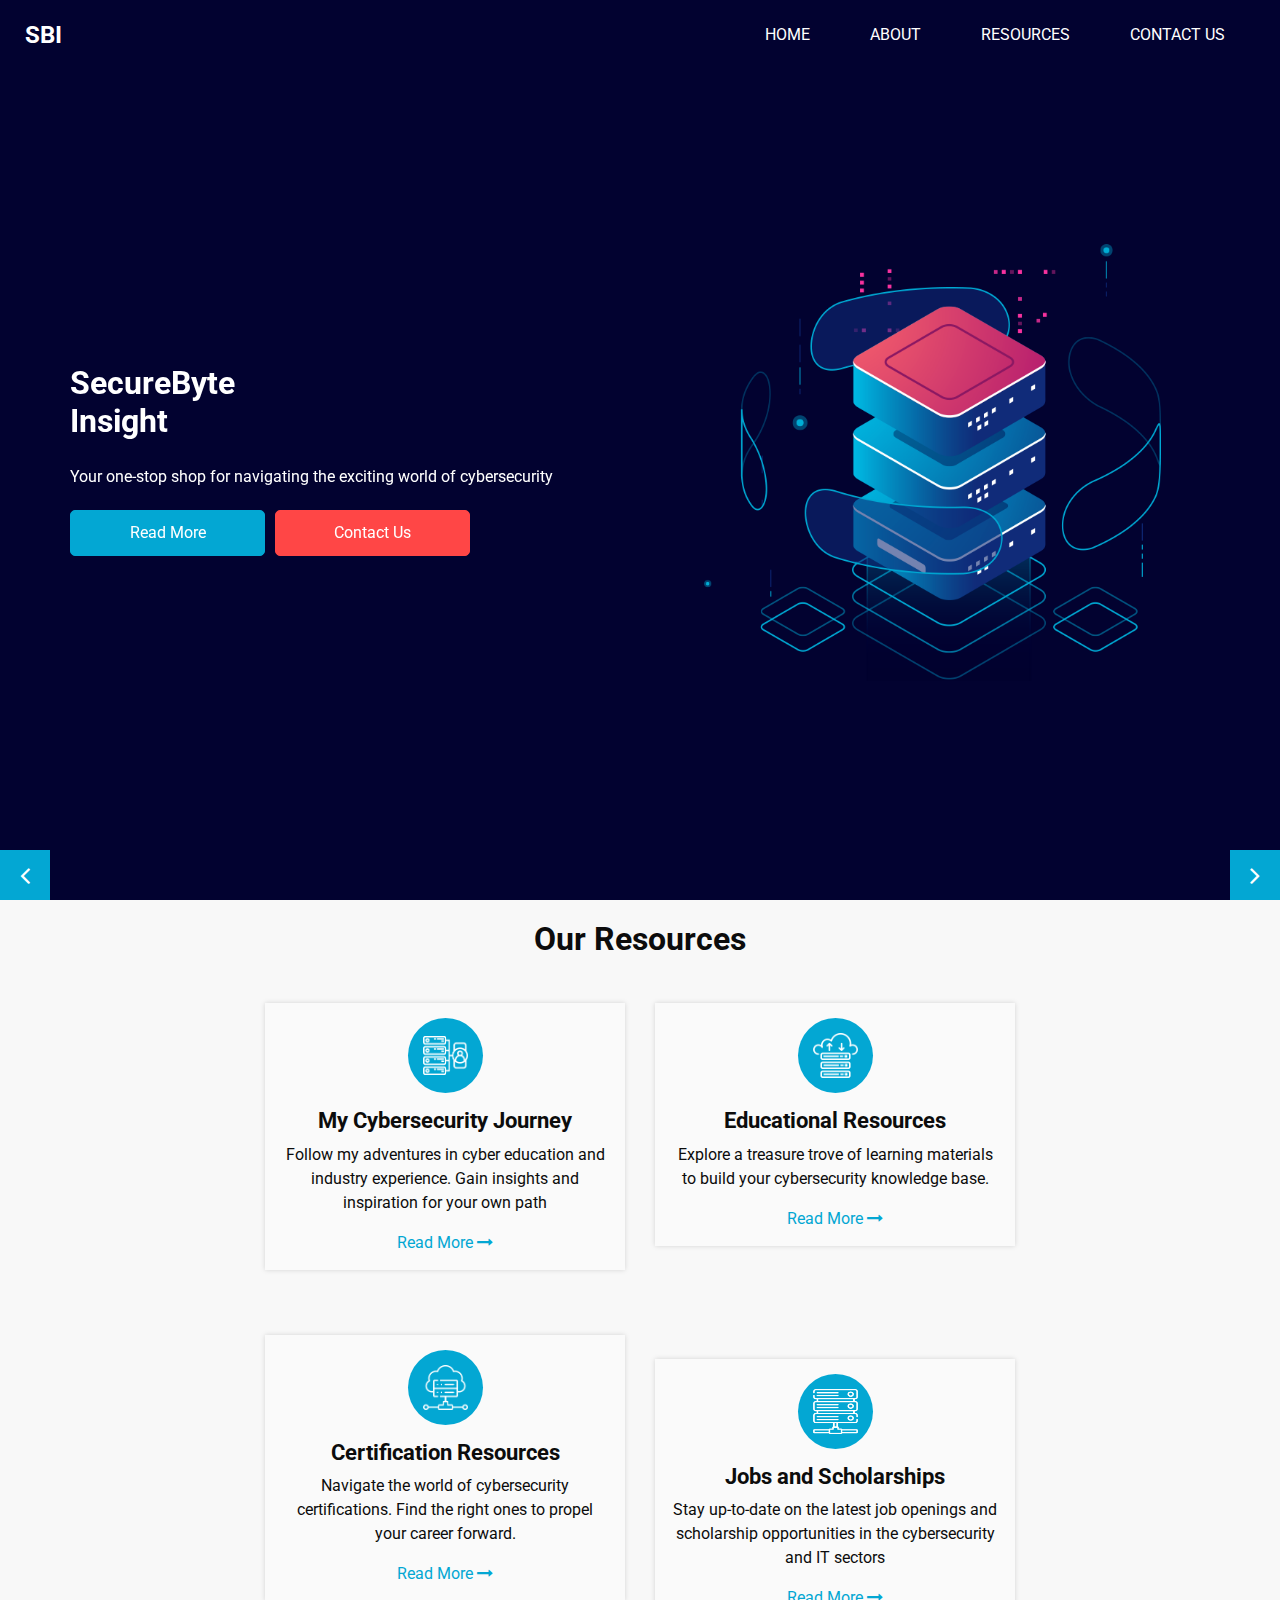
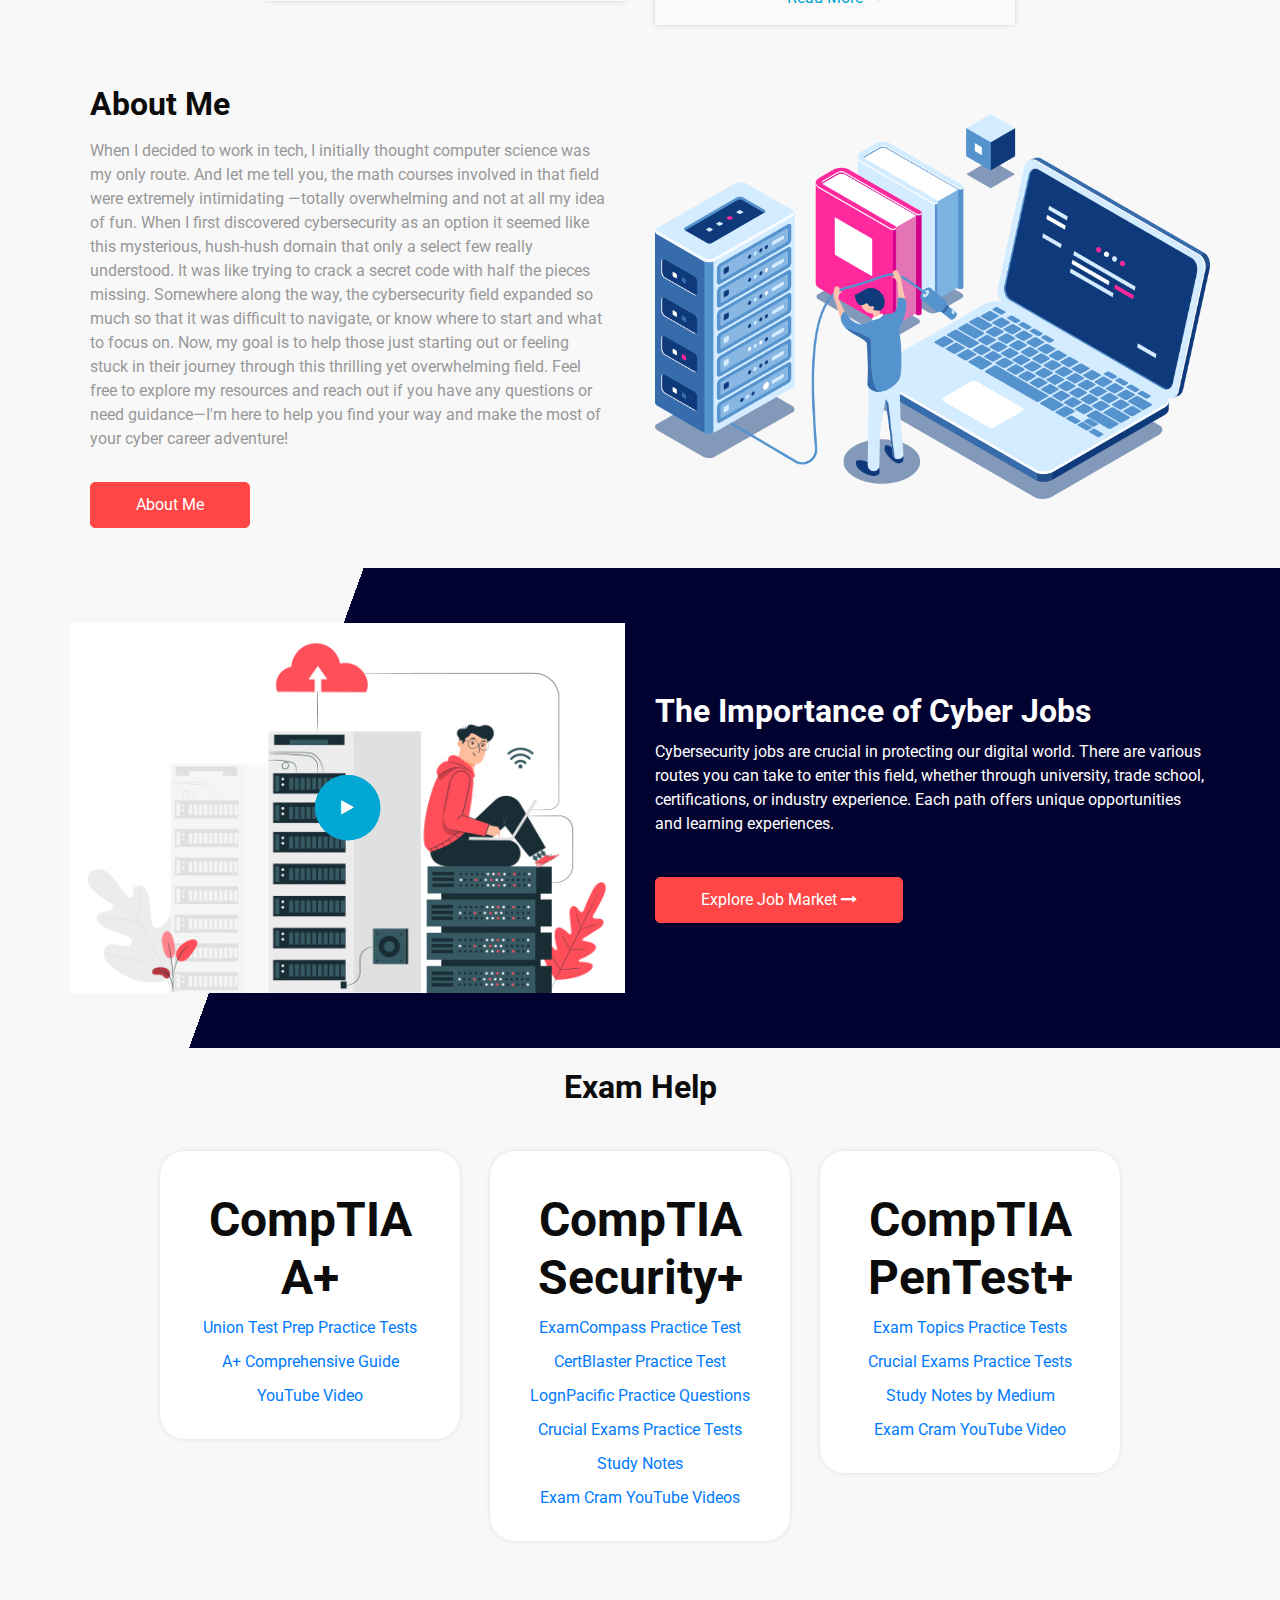
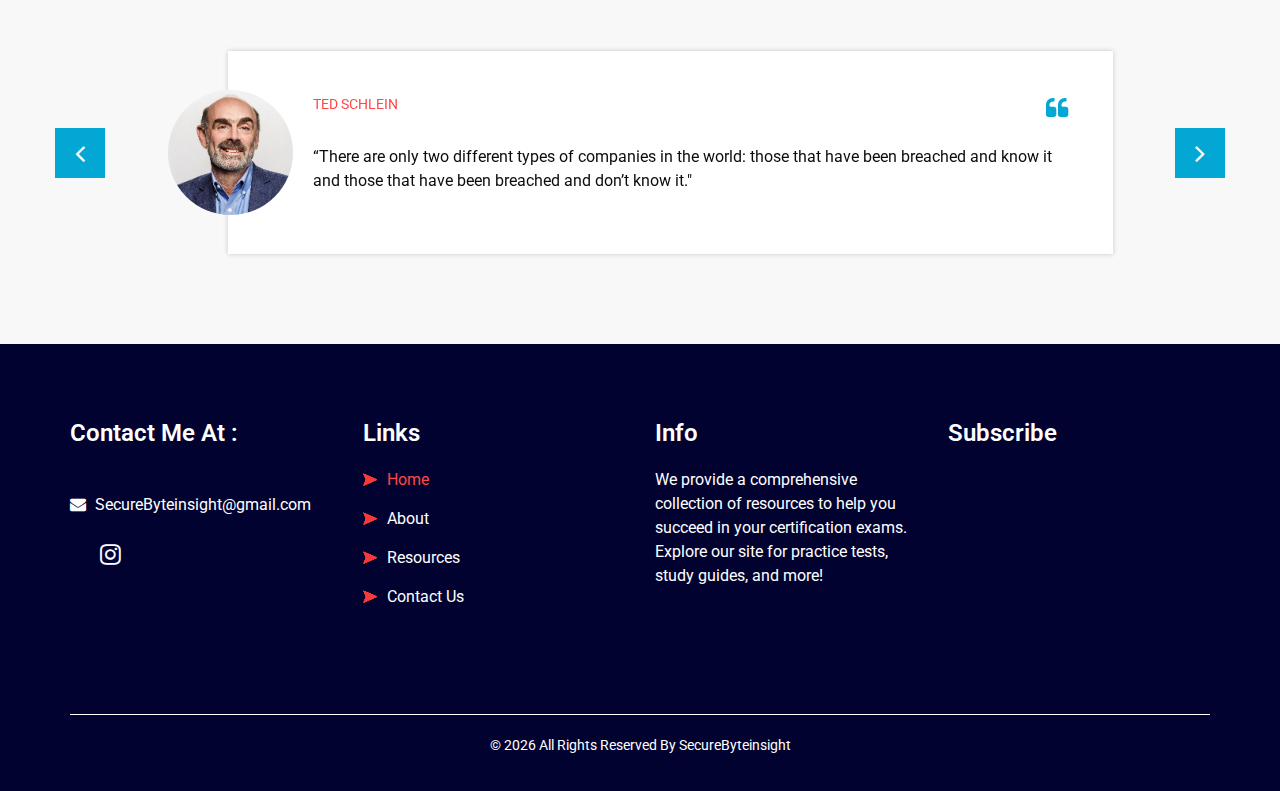
<file: index.html>
<!DOCTYPE html>
<html>

<head>
  <!-- Basic -->
  <meta charset="utf-8" />
  <meta http-equiv="X-UA-Compatible" content="IE=edge" />
  <!-- Mobile Metas -->
  <meta name="viewport" content="width=device-width, initial-scale=1, shrink-to-fit=no" />
  <!-- Site Metas -->
  <link rel="icon" href="images/fevicon.png" type="image/gif" />
  <meta name="keywords" content="" />
  <meta name="description" content="" />
  <meta name="author" content="" />

  <title>SecureByteinsight</title>


  <!-- bootstrap core css -->
  <link rel="stylesheet" type="text/css" href="css/bootstrap.css" />

  <!-- fonts style -->
  <link href="https://fonts.googleapis.com/css2?family=Roboto:wght@400;500;700;900&display=swap" rel="stylesheet">

  <!-- font awesome style -->
  <link href="css/font-awesome.min.css" rel="stylesheet" />

  <!-- Custom styles for this template -->
  <link href="css/style.css" rel="stylesheet" />
  <!-- responsive style -->
  <link href="css/responsive.css" rel="stylesheet" />

</head>

<body>

  <div class="hero_area">
    <!-- header section strats -->
    <header class="header_section">
      <div class="container-fluid">
        <nav class="navbar navbar-expand-lg custom_nav-container ">
          <a class="navbar-brand" href="index.html">
            <span>SBI</span>
          </a>

          <button class="navbar-toggler" type="button" data-toggle="collapse" data-target="#navbarSupportedContent" aria-controls="navbarSupportedContent" aria-expanded="false" aria-label="Toggle navigation">
            <span class=""> </span>
          </button>

          <div class="collapse navbar-collapse" id="navbarSupportedContent">
            <ul class="navbar-nav  ml-auto">
              <li class="nav-item active">
                <a class="nav-link" href="index.html">Home <span class="sr-only">(current)</span></a>
              </li>
              <li class="nav-item">
                <a class="nav-link" href="about.html"> About</a>
              </li>
              <li class="nav-item">
                <a class="nav-link" href="service.html">Resources</a>
              </li>
              <li class="nav-item">
                <a class="nav-link" href="contact.html">Contact Us</a>
              </li>
            </ul>
          </div>
        </nav>
      </div>
    </header>
    <!-- end header section -->
    <!-- slider section -->
    <section class="slider_section ">
      <div id="customCarousel1" class="carousel slide" data-ride="carousel">
        <div class="carousel-inner">
          <div class="carousel-item active">
            <div class="container ">
              <div class="row">
                <div class="col-md-6">
                  <div class="detail-box">
                    <h1>
                      SecureByte <br>
                      Insight
                    </h1>
                    <p>
                      Your one-stop shop for navigating the exciting world of cybersecurity </p>
                    <div class="btn-box">
                      <a href="#purpose-statement" class="btn-1">
                        Read More
                      </a>
                      <a href="contact.html" class="btn-2">
                        Contact Us
                      </a>
                    </div>
                  </div>
                </div>
                <div class="col-md-6">
                  <div class="row">
                    <div class=" col-lg-10 mx-auto">
                      <div class="img-box">
                        <img src="images/slider-img.png" alt="">
                      </div>
                    </div>
                  </div>
                </div>
              </div>
            </div>
          </div>
          <div class="carousel-item">
            <div class="container ">
              <div class="row">
                <div class="col-md-6">
                  <div class="detail-box">
                    <h1>
                      Welcome <br>
                      
                    </h1>
                    <p>
                      We are passionate about cyber education and helping others like you get started in this dynamic field</p>
                    <div class="btn-box">
                      <a href="#purpose-statement" class="btn-1">
                        Read More
                      </a>
                      <a href="contact.html" class="btn-2">
                        Contact Us
                      </a>
                    </div>
                  </div>
                </div>
                <div class="col-md-6">
                  <div class="row">
                    <div class=" col-lg-10 mx-auto">
                      <div class="img-box">
                        <img src="images/slider-img.png" alt="">
                      </div>
                    </div>
                  </div>
                </div>
              </div>
            </div>
          </div>
          <div class="carousel-item">
            <div class="container ">
              <div class="row">
                <div class="col-md-6">
                  <div class="detail-box">
                    <h1>
                      The way of <br>
                      Success
                    </h1>
                    <p>
                      Whether you're new to IT or aiming to specialize in cyber this website is your launchpad to success</p>
                    <div class="btn-box">
                      <a href="#resource-section" class="btn-1">
                        Read More
                      </a>
                      <a href="contact.html" class="btn-2">
                        Contact Us
                      </a>
                    </div>
                  </div>
                </div>
                <div class="col-md-6">
                  <div class="row">
                    <div class=" col-lg-10 mx-auto">
                      <div class="img-box">
                        <img src="images/slider-img.png" alt="">
                      </div>
                    </div>
                  </div>
                </div>
              </div>
            </div>
          </div>
        </div>
        <div class="carousel_btn-box">
          <a class="carousel-control-prev" href="#customCarousel1" role="button" data-slide="prev">
            <i class="fa fa-angle-left" aria-hidden="true"></i>
            <span class="sr-only">Previous</span>
          </a>
          <a class="carousel-control-next" href="#customCarousel1" role="button" data-slide="next">
            <i class="fa fa-angle-right" aria-hidden="true"></i>
            <span class="sr-only">Next</span>
          </a>
        </div>
      </div>
    </section>
    <!-- end slider section -->
  </div>

<!-- service section -->
<section class="service_section layout_padding">
  <div class="container">
    <div class="heading_container heading_center">
      <h2>
        Our Resources
      </h2>
    </div>
  </div>
  <div class="container">
    <div class="row justify-content-center">
      <div class="col-md-6 col-lg-4">
        <div class="box">
          <div class="img-box">
            <img src="images/s1.png" alt="">
          </div>
          <div class="detail-box">
            <h4>
              My Cybersecurity Journey
            </h4>
            <p>
              Follow my adventures in cyber education and industry experience. Gain insights and inspiration for your own path
            </p>
            <a href="about.html">
              Read More
              <i class="fa fa-long-arrow-right" aria-hidden="true"></i>
            </a>
          </div>
        </div>
      </div>
      <div class="col-md-6 col-lg-4">
        <div class="box">
          <div class="img-box">
            <img src="images/s2.png" alt="">
          </div>
          <div class="detail-box">
            <h4>
              Educational Resources
            </h4>
            <p>
              Explore a treasure trove of learning materials to build your cybersecurity knowledge base.
            </p>
            <a href="service.html">
              Read More
              <i class="fa fa-long-arrow-right" aria-hidden="true"></i>
            </a>
          </div>
        </div>
      </div>
      <div class="w-100 d-none d-md-block"></div>
      <div class="col-md-6 col-lg-4">
        <div class="box">
          <div class="img-box">
            <img src="images/s3.png" alt="">
          </div>
          <div class="detail-box">
            <h4>
              Certification Resources
            </h4>
            <p>
              Navigate the world of cybersecurity certifications. Find the right ones to propel your career forward.
            </p>
            <a href="service.html">
              Read More
              <i class="fa fa-long-arrow-right" aria-hidden="true"></i>
            </a>
          </div>
        </div>
      </div>
      <div class="col-md-6 col-lg-4 mt-4">
        <div class="box">
          <div class="img-box">
            <img src="images/s4.png" alt="">
          </div>
          <div class="detail-box">
            <h4>
              Jobs and Scholarships
            </h4>
            <p>
              Stay up-to-date on the latest job openings and scholarship opportunities in the cybersecurity and IT sectors
            </p>
            <a href="#cyber-jobs">
              Read More
              <i class="fa fa-long-arrow-right" aria-hidden="true"></i>
            </a>
          </div>
        </div>
      </div>
    </div>
  </div>
</section>

       

  <!-- end service section -->

  <!-- about section -->

  <section id="purpose-statement" class="about_section layout_padding-bottom">
    <div class="container  ">
      <div class="row">
        <div class="col-md-6">
          <div class="detail-box">
            <div class="heading_container">
              <h2>
                About Me
              </h2>
            </div>
            <p>
              When I decided to work in tech, I initially thought computer science was my only route. And let me tell you, the math courses involved in that field were extremely intimidating —totally overwhelming and not at all my idea of fun. When I first discovered cybersecurity as an option it seemed like this mysterious, hush-hush domain that only a select few really understood. It was like trying to crack a secret code with half the pieces missing.  Somewhere along the way, the cybersecurity field expanded so much so that it was difficult to navigate, or know where to start and what to focus on. Now, my goal is to help those just starting out or feeling stuck in their journey through this thrilling yet overwhelming field. Feel free to explore my resources and reach out if you have any questions or need guidance—I'm here to help you find your way and make the most of your cyber career adventure! </p>

              <a href="about.html" class="btn-1">
                About Me 
              </a>
            
          </div>
        </div>
        <div class="col-md-6 ">
          <div class="img-box">
            <img src="images/about-img.png" alt="">
          </div>
        </div>

      </div>
    </div>
  </section>

  <!-- end about section -->


<!-- server section -->

<section id="cyber-jobs" class="server_section">
  <div class="container ">
    <div class="row">
      <div class="col-md-6">
        <div class="img-box">
          <img src="images/server-img.jpg" alt="">
          <div class="play_btn">
            <button>
              <i class="fa fa-play" aria-hidden="true"></i>
            </button>
          </div>
        </div>
      </div>
      <div class="col-md-6">
        <div class="detail-box">
          <div class="heading_container">
            <h2>
              The Importance of Cyber Jobs
            </h2>
            <p>
              Cybersecurity jobs are crucial in protecting our digital world. There are various routes you can take to enter this field, whether through university, trade school, certifications, or industry experience. Each path offers unique opportunities and learning experiences.
            </p>
          </div>
          <a href="https://www.cyberseek.org/">
            Explore Job Market
            <i class="fa fa-long-arrow-right" aria-hidden="true"></i>
          </a>
        </div>
      </div>
    </div>
  </div>
</section>

<!-- end server section -->


  <!-- price section -->

  <section id="resource-section" class="price_section layout_padding">
    <div class="container">
      <div class="heading_container heading_center">
        <h2>
          Exam Help
        </h2>
      </div>
      <div class="price_container ">
        <div class="box">
          <div class="detail-box">
            <h2><span>CompTIA A+</span></h2>
            <h6>
            </h6>
            <ul class="price_features">
              <li>
                <li><a href="https://uniontestprep.com/comptia-a-core-series-exam/practice-test">Union Test Prep Practice Tests</a></li>
              </li>
              <li>
                <li><a href="https://medium.com/@amari.williams/comptia-a-certification-comprehensive-guide-2024-8d96bae0c6e0">A+ Comprehensive Guide</a></li>
              </li>
              <li>
                <li><a href="https://www.youtube.com/watch?v=6m_DZSzRajs">YouTube Video</a></li>
              </li>
              <li>
          
              </li>
              <li>
    
              </li>
              <li>
                
              </li>
            </ul>
          </div>
        </div>
        <div class="box">
          <div class="detail-box">
            <h2><span>CompTIA Security+</span></h2>
            <h6>
            </h6>
            <ul class="price_features">
              <li>
                  <a href="https://www.examcompass.com/comptia-security-plus-practice-test-1-exam-sy0-701" target="_blank">ExamCompass Practice Test</a>
              </li>
              <li>
                <li><a href="https://certblaster.com/free-security-sy0-701-practice-test/" target="_blank">CertBlaster Practice Test</a></li>
              </li>
              <li>
                <li><a href="https://lognpacific.com/free-certification-practice-tests/free-security-sy0-701-practice-questions/" target="_blank">LognPacific Practice Questions</a></li>
              <li>
                <li><a href="https://crucialexams.com/exams/comptia/security/sy0-701/practice-tests-practice-questions" target="_blank">Crucial Exams Practice Tests</a></li>
              </li>
              </li>
              <li>
                <li><a href="https://examsdigest.com/7-days-before-your-comptia-security-certification-exam/" target="_blank">Study Notes</a></li>
              </li>
              <li>
                <li><a href="https://www.youtube.com/playlist?list=PL7XJSuT7Dq_UDJgYoQGIW9viwM5hc4C7n" target="_blank">Exam Cram YouTube Videos</a></li>
              </li>
            </ul>
          </div>
        </div>
        <div class="box">
          <div class="detail-box">
            <h2><span>CompTIA PenTest+</span></h2>
            <h6>
            </h6>
            <ul class="price_features">
              <li>
                <li><a href="https://www.examtopics.com/exams/comptia/pt0-002/view/">Exam Topics Practice Tests</a></li>
              </li>
              <li>
                <li><a href="https://crucialexams.com/exams/comptia/pentest/pt0-002/practice-tests-practice-questions">Crucial Exams Practice Tests</a></li>
              </li>
              <li>
                <li><a href="https://codebendercate.medium.com/my-notes-for-pentest-2024-61a94aecab69">Study Notes by Medium </a></li>
              </li>
              <li>
                <li><a href="https://www.youtube.com/watch?v=WczBlBjoQeI">Exam Cram YouTube Video</a></li>
              </li>
              <li>
                
              </li>
              <li>
              
              </li>
            </ul>
          </div>
          </div>
        </div>
      </div>
    </div>
  </section>

  <!-- price section -->

  <!-- client section -->
  <section class="client_section ">
    <div class="container">
      <div class="heading_container heading_center">
        <h2>

        </h2>
        <p>
          
        </p>
      </div>
    </div>
    <div class="container px-0">
      <div id="customCarousel2" class="carousel  slide" data-ride="carousel">
        <div class="carousel-inner">
          <div class="carousel-item active">
            <div class="container">
              <div class="row">
                <div class="col-md-10 mx-auto">
                  <div class="box">
                    <div class="img-box">
                      <img src="images/ted2.jpg" alt="">
                    </div>
                    <div class="detail-box">
                      <div class="client_info">
                        <div class="client_name">
                          <h5>
                          </h5>
                          <h6>
                            Ted Schlein
                          </h6>
                        </div>
                        <i class="fa fa-quote-left" aria-hidden="true"></i>
                      </div>
                      <p>
                        “There are only two different types of companies in the world: those that have been breached and know it and those that have been breached and don’t know it." 
                      </p>
                    </div>
                  </div>
                </div>
              </div>
            </div>
          </div>
          <div class="carousel-item">
            <div class="container">
              <div class="row">
                <div class="col-md-10 mx-auto">
                  <div class="box">
                    <div class="img-box">
                      <img src="images/britney.jpg" alt="">
                    </div>
                    <div class="detail-box">
                      <div class="client_info">
                        <div class="client_name">
                          <h5>
                          </h5>
                          <h6>
                            Britney Hommertzheim
                          </h6>
                        </div>
                        <i class="fa fa-quote-left" aria-hidden="true"></i>
                      </div>
                      <p>
                        “As cybersecurity leaders, we have to create our message of influence because security is a culture, and you need the business to take place and be part of that security culture.”
                      </p>
                    </div>
                  </div>
                </div>
              </div>
            </div>
          </div>
          <div class="carousel-item">
            <div class="container">
              <div class="row">
                <div class="col-md-10 mx-auto">
                  <div class="box">
                    <div class="img-box">
                      <img src="images/frank.jpg" alt="">
                    </div>
                    <div class="detail-box">
                      <div class="client_info">
                        <div class="client_name">
                          <h5>
                            
                          </h5>
                          <h6>
                            Frank Abagnale
                          </h6>
                        </div>
                        <i class="fa fa-quote-left" aria-hidden="true"></i>
                      </div>
                      <p>
                        “The only secure computer is one that’s unplugged, locked in a safe, and buried 20 feet under the ground.” 
                      </p>
                    </div>
                  </div>
                </div>
              </div>
            </div>
          </div>
        </div>
        <div class="carousel_btn-box">
          <a class="carousel-control-prev" href="#customCarousel2" role="button" data-slide="prev">
            <i class="fa fa-angle-left" aria-hidden="true"></i>
            <span class="sr-only">Previous</span>
          </a>
          <a class="carousel-control-next" href="#customCarousel2" role="button" data-slide="next">
            <i class="fa fa-angle-right" aria-hidden="true"></i>
            <span class="sr-only">Next</span>
          </a>
        </div>
      </div>
    </div>
  </section>
  <!-- end client section -->


  <!-- info section -->

  <section class="info_section layout_padding2">
    <div class="container">
      <div class="row">
        <div class="col-md-3">
          <div class="info_contact">
            <h4>
              Contact Me At : 
            </h4>
            <div class="contact_link_box">
              <a href="">
                
                <span>
                  
                </span>
              </a>
              <a href="">
                
                <span>
              
                </span>
              </a>
              <a href="">
                <i class="fa fa-envelope" aria-hidden="true"></i>
                <span>
                  SecureByteinsight@gmail.com
                </span>
              </a>
            </div>
          </div>
          <div class="info_social">
            <a href="">
              <i ></i>
            </a>
            <a href="">
              <i ></i>
            </a>
            <a href="">
              <i ></i>
            </a>
            <a href="https://www.instagram.com/securebyte_insight">
              <i class="fa fa-instagram" aria-hidden="true"></i>
            </a>
          </div>
        </div>
        <div class="col-md-3">
          <div class="info_link_box">
            <h4>
              Links
            </h4>
            <div class="info_links">
              <a class="active" href="index.html">
                <img src="images/nav-bullet.png" alt="">
                Home
              </a>
              <a class="" href="about.html">
                <img src="images/nav-bullet.png" alt="">
                About
              </a>

              <a class="" href="services.html">
                <img src="images/nav-bullet.png" alt="">
                Resources
              </a>
              <a class="" href="contact.html">
                <img src="images/nav-bullet.png" alt="">
                Contact Us
              </a>
            </div>
          </div>
        </div>
        <div class="col-md-3">
          <div class="info_detail">
            <h4>
              Info
            </h4>
            <p>
              We provide a comprehensive collection of resources to help you succeed in your certification exams. Explore our site for practice tests, study guides, and more!
            </p>
          </div>
        </div>
        <div class="col-md-3 mb-0">
          <h4>
            Subscribe
          </h4>
          <form action="#">
            <iframe src="https://embeds.beehiiv.com/1d4a4119-55fa-485c-8c44-b07e66e13a84?slim=true" data-test-id="beehiiv-embed" height="52" frameborder="0" scrolling="no" style="margin: 0; border-radius: 0px !important; background-color: transparent;"></iframe>
          </form>
          <script type="text/javascript" async src="https://embeds.beehiiv.com/attribution.js"></script>
        </div>
      </div>
    </div>
  </section>

  <!-- end info section -->


  <!-- footer section -->
  <footer class="footer_section">
    <div class="container">
      <p>
        &copy; <span id="displayYear"></span> All Rights Reserved By
        <a href="https://html.design/">SecureByteinsight</a>
      </p>
    </div>
  </footer>
  <!-- footer section -->

  <!-- jQery -->
  <script src="js/jquery-3.4.1.min.js"></script>
  <!-- bootstrap js -->
  <script src="js/bootstrap.js"></script>
  <!-- custom js -->
  <script src="js/custom.js"></script>


</body>

</html>
</file>
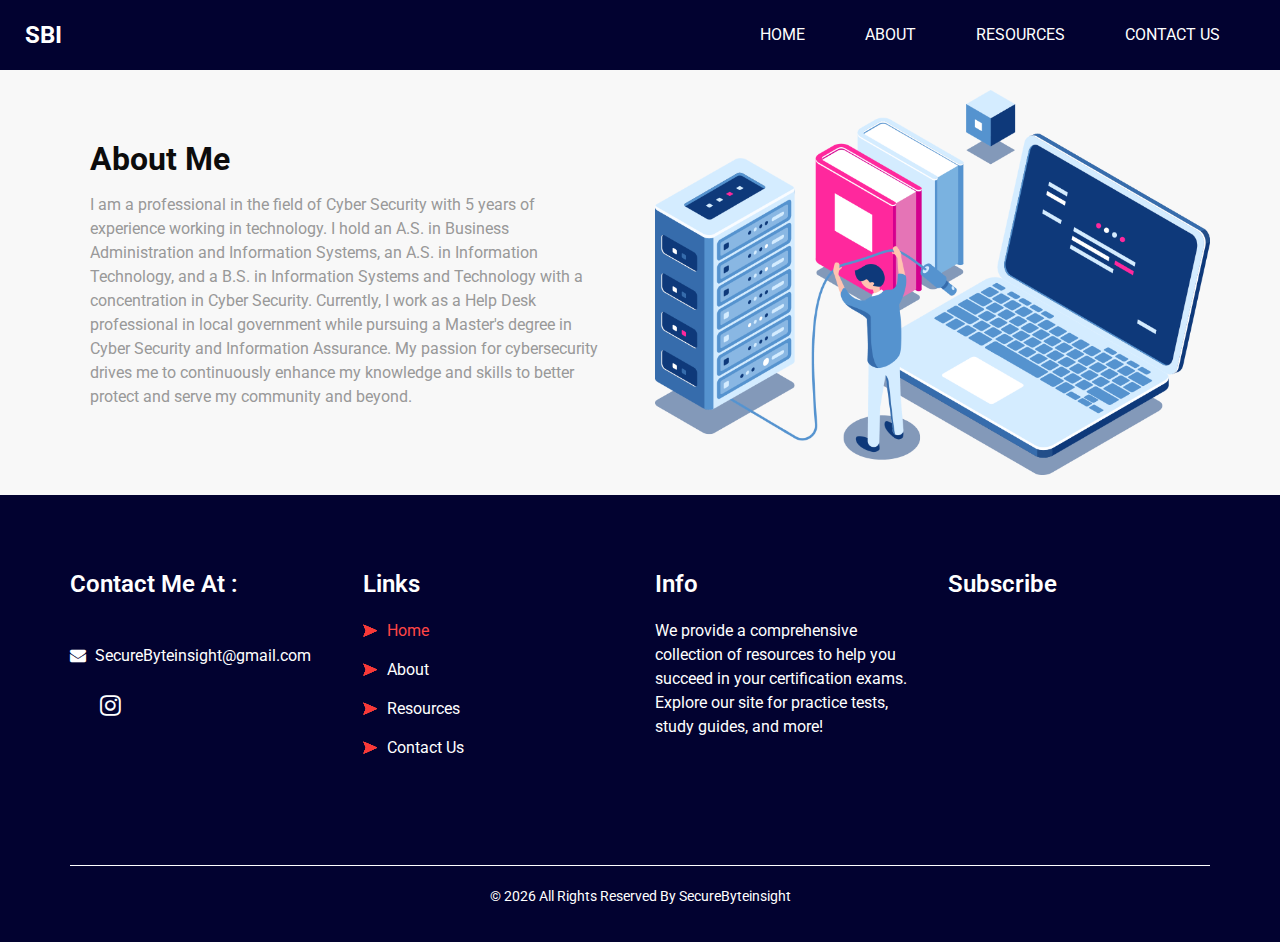
<file: about.html>
<!DOCTYPE html>
<html>

<head>
  <!-- Basic -->
  <meta charset="utf-8" />
  <meta http-equiv="X-UA-Compatible" content="IE=edge" />
  <!-- Mobile Metas -->
  <meta name="viewport" content="width=device-width, initial-scale=1, shrink-to-fit=no" />
  <!-- Site Metas -->
  <link rel="icon" href="images/fevicon.png" type="image/gif" />
  <meta name="keywords" content="" />
  <meta name="description" content="" />
  <meta name="author" content="" />

  <title>SBI</title>


  <!-- bootstrap core css -->
  <link rel="stylesheet" type="text/css" href="css/bootstrap.css" />

  <!-- fonts style -->
  <link href="https://fonts.googleapis.com/css2?family=Roboto:wght@400;500;700;900&display=swap" rel="stylesheet">

  <!-- font awesome style -->
  <link href="css/font-awesome.min.css" rel="stylesheet" />

  <!-- Custom styles for this template -->
  <link href="css/style.css" rel="stylesheet" />
  <!-- responsive style -->
  <link href="css/responsive.css" rel="stylesheet" />

</head>

<body class="sub_page">

  <div class="hero_area">
    <!-- header section strats -->
    <header class="header_section">
      <div class="container-fluid">
        <nav class="navbar navbar-expand-lg custom_nav-container ">
          <a class="navbar-brand" href="index.html">
            <span>SBI</span>
          </a>

          <button class="navbar-toggler" type="button" data-toggle="collapse" data-target="#navbarSupportedContent" aria-controls="navbarSupportedContent" aria-expanded="false" aria-label="Toggle navigation">
            <span class=""> </span>
          </button>

          <div class="collapse navbar-collapse" id="navbarSupportedContent">
            <ul class="navbar-nav  ml-auto">
              <li class="nav-item ">
                <a class="nav-link" href="index.html">Home <span class="sr-only">(current)</span></a>
              </li>
              <li class="nav-item active">
                <a class="nav-link" href="about.html"> About</a>
              </li>
              <li class="nav-item">
                <a class="nav-link" href="service.html">Resources</a>
              </li>
              <li class="nav-item">
                <a class="nav-link" href="contact.html">Contact Us</a>
              </li>
            </ul>
            <div class="quote_btn-container">
              <form class="form-inline">
                  <i ></i>
                </button>
              </form>
              <a href="">
      
                <span>
            
                </span>
              </a>
            </div>
          </div>
        </nav>
      </div>
    </header>
    <!-- end header section -->
  </div>

  <!-- about section -->

  <section class="about_section layout_padding">
    <div class="container  ">
      <div class="row">
        <div class="col-md-6">
          <div class="detail-box">
            <div class="heading_container">
              <h2>
                About Me
              </h2>
            </div>
            <p>
              I am a professional in the field of Cyber Security with 5 years of experience working in technology. I hold an A.S. in Business Administration and Information Systems, an A.S. in Information Technology, and a B.S. in Information Systems and Technology with a concentration in Cyber Security.
              Currently, I work as a Help Desk professional in local government while pursuing a Master's degree in Cyber Security and Information Assurance. My passion for cybersecurity drives me to continuously enhance my knowledge and skills to better protect and serve my community and beyond.</p>
            
          </div>
        </div>
        <div class="col-md-6 ">
          <div class="img-box">
            <img src="images/about-img.png" alt="">
          </div>
        </div>

      </div>
    </div>
  </section>

  <!-- end about section -->

<!-- info section -->

<section class="info_section layout_padding2">
  <div class="container">
    <div class="row">
      <div class="col-md-3">
        <div class="info_contact">
          <h4>
            Contact Me At : 
          </h4>
          <div class="contact_link_box">
            <a href="">
              
              <span>
                
              </span>
            </a>
            <a href="">
              
              <span>
            
              </span>
            </a>
            <a href="">
              <i class="fa fa-envelope" aria-hidden="true"></i>
              <span>
                SecureByteinsight@gmail.com
              </span>
            </a>
          </div>
        </div>
        <div class="info_social">
          <a href="">
            <i ></i>
          </a>
          <a href="">
            <i ></i>
          </a>
          <a href="">
            <i ></i>
          </a>
          <a href="https://www.instagram.com/securebyte_insight">
            <i class="fa fa-instagram" aria-hidden="true"></i>
          </a>
        </div>
      </div>
      <div class="col-md-3">
        <div class="info_link_box">
          <h4>
            Links
          </h4>
          <div class="info_links">
            <a class="active" href="index.html">
              <img src="images/nav-bullet.png" alt="">
              Home
            </a>
            <a class="" href="about.html">
              <img src="images/nav-bullet.png" alt="">
              About
            </a>

            <a class="" href="services.html">
              <img src="images/nav-bullet.png" alt="">
              Resources
            </a>
            <a class="" href="contact.html">
              <img src="images/nav-bullet.png" alt="">
              Contact Us
            </a>
          </div>
        </div>
      </div>
      <div class="col-md-3">
        <div class="info_detail">
          <h4>
            Info
          </h4>
          <p>
            We provide a comprehensive collection of resources to help you succeed in your certification exams. Explore our site for practice tests, study guides, and more!
          </p>
        </div>
      </div>
      <div class="col-md-3 mb-0">
        <h4>
          Subscribe
        </h4>
        <form action="#">
          <iframe src="https://embeds.beehiiv.com/1d4a4119-55fa-485c-8c44-b07e66e13a84?slim=true" data-test-id="beehiiv-embed" height="52" frameborder="0" scrolling="no" style="margin: 0; border-radius: 0px !important; background-color: transparent;"></iframe>
        </form>
        <script type="text/javascript" async src="https://embeds.beehiiv.com/attribution.js"></script>
      </div>
    </div>
  </div>
</section>

<!-- end info section -->


<!-- footer section -->
<footer class="footer_section">
  <div class="container">
    <p>
      &copy; <span id="displayYear"></span> All Rights Reserved By
      <a href="https://html.design/">SecureByteinsight</a>
    </p>
  </div>
</footer>
<!-- footer section -->

<!-- jQery -->
<script src="js/jquery-3.4.1.min.js"></script>
<!-- bootstrap js -->
<script src="js/bootstrap.js"></script>
<!-- custom js -->
<script src="js/custom.js"></script>


</body>

</html>
</file>
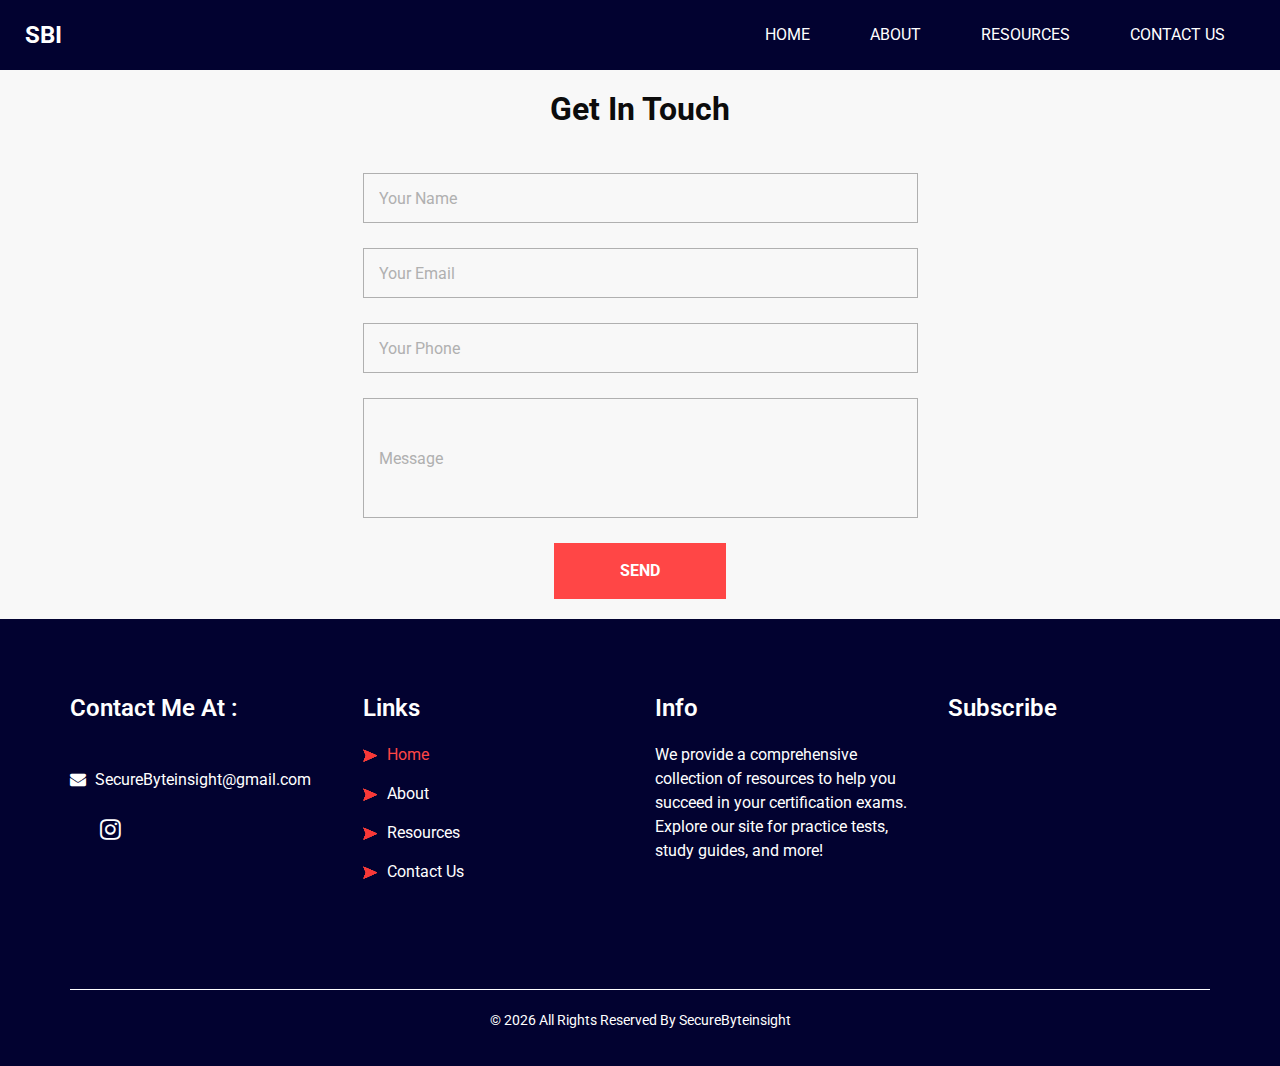
<file: contact.html>
<!DOCTYPE html>
<html>

<head>
  <!-- Basic -->
  <meta charset="utf-8" />
  <meta http-equiv="X-UA-Compatible" content="IE=edge" />
  <!-- Mobile Metas -->
  <meta name="viewport" content="width=device-width, initial-scale=1, shrink-to-fit=no" />
  <!-- Site Metas -->
  <link rel="icon" href="images/fevicon.png" type="image/gif" />
  <meta name="keywords" content="" />
  <meta name="description" content="" />
  <meta name="author" content="" />

  <title>SecureByteinsight</title>


  <!-- bootstrap core css -->
  <link rel="stylesheet" type="text/css" href="css/bootstrap.css" />

  <!-- fonts style -->
  <link href="https://fonts.googleapis.com/css2?family=Roboto:wght@400;500;700;900&display=swap" rel="stylesheet">

  <!-- font awesome style -->
  <link href="css/font-awesome.min.css" rel="stylesheet" />

  <!-- Custom styles for this template -->
  <link href="css/style.css" rel="stylesheet" />
  <!-- responsive style -->
  <link href="css/responsive.css" rel="stylesheet" />

</head>

<body class="sub_page">

  <div class="hero_area">
    <!-- header section strats -->
    <header class="header_section">
      <div class="container-fluid">
        <nav class="navbar navbar-expand-lg custom_nav-container ">
          <a class="navbar-brand" href="index.html">
            <span>SBI</span>
          </a>

          <button class="navbar-toggler" type="button" data-toggle="collapse" data-target="#navbarSupportedContent" aria-controls="navbarSupportedContent" aria-expanded="false" aria-label="Toggle navigation">
            <span class=""> </span>
          </button>

          <div class="collapse navbar-collapse" id="navbarSupportedContent">
            <ul class="navbar-nav  ml-auto">
              <li class="nav-item ">
                <a class="nav-link" href="index.html">Home <span class="sr-only">(current)</span></a>
              </li>
              <li class="nav-item">
                <a class="nav-link" href="about.html"> About</a>
              </li>
              <li class="nav-item">
                <a class="nav-link" href="service.html">Resources</a>
              </li>
              <li class="nav-item active">
                <a class="nav-link" href="contact.html">Contact Us</a>
              </li>
            </ul>
          </div>
        </nav>
      </div>
    </header>
    <!-- end header section -->
  </div>

  <!-- contact section -->
  <section class="contact_section layout_padding">
    <div class="container">
      <div class="heading_container heading_center">
        <h2>
          Get In Touch
        </h2>
      </div>
      <div class="row">
        <div class="col-md-8 col-lg-6 mx-auto">
          <div class="form_container">
            <form 
              action="https://formsubmit.co/securebyteinsight@gmail.com" 
              method="POST"
              enctype="multipart/form-data"
            >
              <div>
                <input type="text" name="name" placeholder="Your Name" required />
              </div>
              <div>
                <input type="email" name="email" placeholder="Your Email" required />
              </div>
              <div>
                <input type="text" name="phone" placeholder="Your Phone" />
              </div>
              <div>
                <input type="text" class="message-box" placeholder="Message" />
              </div>
              <!-- Hidden Fields for FormSubmit Options -->
              <input type="hidden" name="_subject" value="New submission!" />
              <input type="hidden" name="_next" value="https://s3curebyte.github.io/thanks.html" />
              <input type="hidden" name="_autoresponse" value="Thank you for your message! We will get back to you soon." />
              
              <div class="btn_box">
                <button type="submit">
                  SEND
                </button>
              </div>
            </form>
          </div>
        </div>
      </div>
    </div>
  </section>
  
  
  <!-- end contact section -->

 <!-- info section -->

 <section class="info_section layout_padding2">
  <div class="container">
    <div class="row">
      <div class="col-md-3">
        <div class="info_contact">
          <h4>
            Contact Me At : 
          </h4>
          <div class="contact_link_box">
            <a href="">
              
              <span>
                
              </span>
            </a>
            <a href="">
              
              <span>
            
              </span>
            </a>
            <a href="">
              <i class="fa fa-envelope" aria-hidden="true"></i>
              <span>
                SecureByteinsight@gmail.com
              </span>
            </a>
          </div>
        </div>
        <div class="info_social">
          <a href="">
            <i ></i>
          </a>
          <a href="">
            <i ></i>
          </a>
          <a href="">
            <i ></i>
          </a>
          <a href="https://www.instagram.com/securebyte_insight">
            <i class="fa fa-instagram" aria-hidden="true"></i>
          </a>
        </div>
      </div>
      <div class="col-md-3">
        <div class="info_link_box">
          <h4>
            Links
          </h4>
          <div class="info_links">
            <a class="active" href="index.html">
              <img src="images/nav-bullet.png" alt="">
              Home
            </a>
            <a class="" href="about.html">
              <img src="images/nav-bullet.png" alt="">
              About
            </a>

            <a class="" href="services.html">
              <img src="images/nav-bullet.png" alt="">
              Resources
            </a>
            <a class="" href="contact.html">
              <img src="images/nav-bullet.png" alt="">
              Contact Us
            </a>
          </div>
        </div>
      </div>
      <div class="col-md-3">
        <div class="info_detail">
          <h4>
            Info
          </h4>
          <p>
            We provide a comprehensive collection of resources to help you succeed in your certification exams. Explore our site for practice tests, study guides, and more!
          </p>
        </div>
      </div>
      <div class="col-md-3 mb-0">
        <h4>
          Subscribe
        </h4>
        <form action="#">
          <iframe src="https://embeds.beehiiv.com/1d4a4119-55fa-485c-8c44-b07e66e13a84?slim=true" data-test-id="beehiiv-embed" height="52" frameborder="0" scrolling="no" style="margin: 0; border-radius: 0px !important; background-color: transparent;"></iframe>
        </form>
        <script type="text/javascript" async src="https://embeds.beehiiv.com/attribution.js"></script>
      </div>
    </div>
  </div>
</section>

<!-- end info section -->


<!-- footer section -->
<footer class="footer_section">
  <div class="container">
    <p>
      &copy; <span id="displayYear"></span> All Rights Reserved By
      <a href="https://html.design/">SecureByteinsight</a>
    </p>
  </div>
</footer>
<!-- footer section -->

<!-- jQery -->
<script src="js/jquery-3.4.1.min.js"></script>
<!-- bootstrap js -->
<script src="js/bootstrap.js"></script>
<!-- custom js -->
<script src="js/custom.js"></script>


</body>

</html>
</file>
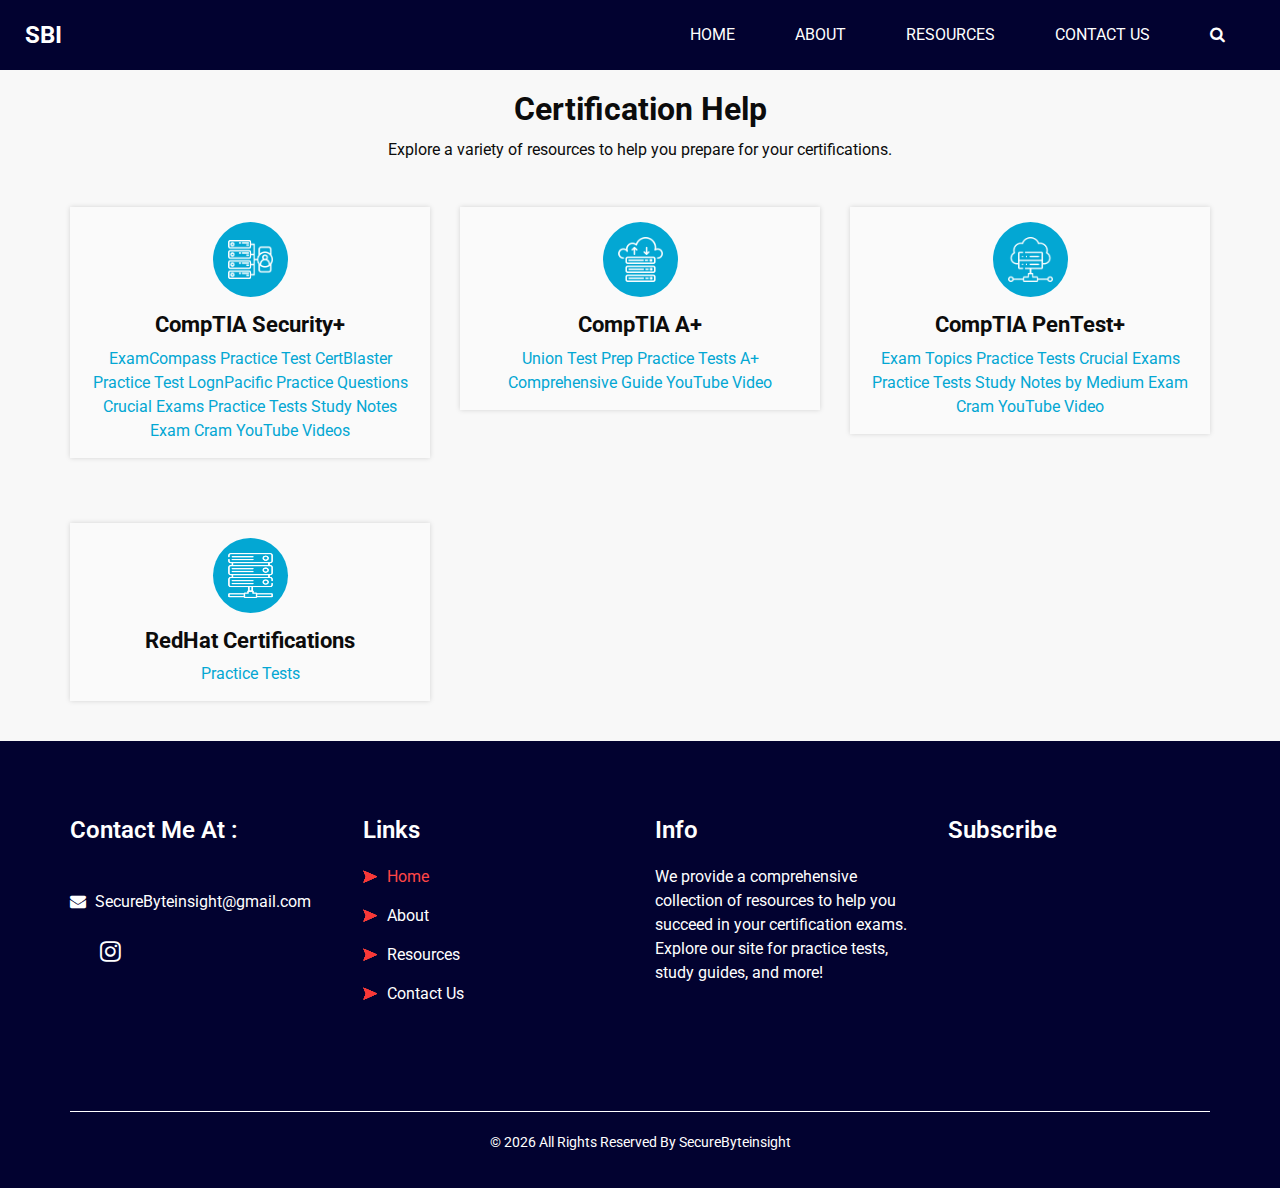
<file: service.html>
<!DOCTYPE html>
<html>

<head>
  <!-- Basic -->
  <meta charset="utf-8" />
  <meta http-equiv="X-UA-Compatible" content="IE=edge" />
  <!-- Mobile Metas -->
  <meta name="viewport" content="width=device-width, initial-scale=1, shrink-to-fit=no" />
  <!-- Site Metas -->
  <link rel="icon" href="images/fevicon.png" type="image/gif" />
  <meta name="keywords" content="" />
  <meta name="description" content="" />
  <meta name="author" content="" />

  <title>SecureByteinsight</title>

  <!-- bootstrap core css -->
  <link rel="stylesheet" type="text/css" href="css/bootstrap.css" />

  <!-- fonts style -->
  <link href="https://fonts.googleapis.com/css2?family=Roboto:wght@400;500;700;900&display=swap" rel="stylesheet">

  <!-- font awesome style -->
  <link href="css/font-awesome.min.css" rel="stylesheet" />

  <!-- Custom styles for this template -->
  <link href="css/style.css" rel="stylesheet" />
  <!-- responsive style -->
  <link href="css/responsive.css" rel="stylesheet" />

</head>

<body class="sub_page">

  <div class="hero_area">
    <!-- header section strats -->
    <header class="header_section">
      <div class="container-fluid">
        <nav class="navbar navbar-expand-lg custom_nav-container ">
          <a class="navbar-brand" href="index.html">
            <span>SBI</span>
          </a>

          <button class="navbar-toggler" type="button" data-toggle="collapse" data-target="#navbarSupportedContent" aria-controls="navbarSupportedContent" aria-expanded="false" aria-label="Toggle navigation">
            <span class=""> </span>
          </button>

          <div class="collapse navbar-collapse" id="navbarSupportedContent">
            <ul class="navbar-nav ml-auto">
              <li class="nav-item ">
                <a class="nav-link" href="index.html">Home <span class="sr-only">(current)</span></a>
              </li>
              <li class="nav-item">
                <a class="nav-link" href="about.html"> About</a>
              </li>
              <li class="nav-item active">
                <a class="nav-link" href="service.html">Resources</a>
              </li>
              <li class="nav-item">
                <a class="nav-link" href="contact.html">Contact Us</a>
              </li>
            </ul>
            <div class="quote_btn-container">
              <form class="form-inline">
                <button class="btn nav_search-btn" type="submit">
                  <i class="fa fa-search" aria-hidden="true"></i>
                </button>
              </form>
            </div>
          </div>
        </nav>
      </div>
    </header>
    <!-- end header section -->
  </div>

  <!-- resource section -->
  <section class="service_section layout_padding">
    <div class="container">
      <div class="heading_container heading_center">
        <h2>
          Certification Help
        </h2>
        <p>Explore a variety of resources to help you prepare for your certifications.</p>
      </div>
    </div>
    <div class="container">
      <div class="row">
        <div class="col-md-6 col-lg-4">
          <div class="box">
            <div class="img-box">
              <img src="images/s1.png" alt="">
            </div>
            <div class="detail-box">
              <h4>CompTIA Security+</h4>
            
                <a href="https://www.examcompass.com/comptia-security-plus-practice-test-1-exam-sy0-701" target="_blank">ExamCompass Practice Test</a>
                <a href="https://certblaster.com/free-security-sy0-701-practice-test/" target="_blank">CertBlaster Practice Test</a>
                <a href="https://lognpacific.com/free-certification-practice-tests/free-security-sy0-701-practice-questions/" target="_blank">LognPacific Practice Questions</a>
                <a href="https://crucialexams.com/exams/comptia/security/sy0-701/practice-tests-practice-questions" target="_blank">Crucial Exams Practice Tests</a>
                <a href="https://examsdigest.com/7-days-before-your-comptia-security-certification-exam/" target="_blank">Study Notes</a>
                <a href="https://www.youtube.com/playlist?list=PL7XJSuT7Dq_UDJgYoQGIW9viwM5hc4C7n" target="_blank">Exam Cram YouTube Videos</a>
            
            </div>
          </div>
        </div>
        <div class="col-md-6 col-lg-4">
          <div class="box">
            <div class="img-box">
              <img src="images/s2.png" alt="">
            </div>
            <div class="detail-box">
              <h4>CompTIA A+</h4>
              
                <a href="https://uniontestprep.com/comptia-a-core-series-exam/practice-test" target="_blank">Union Test Prep Practice Tests</a>
                <a href="https://medium.com/@amari.williams/comptia-a-certification-comprehensive-guide-2024-8d96bae0c6e0" target="_blank">A+ Comprehensive Guide</a>
                <a href="https://www.youtube.com/watch?v=6m_DZSzRajs" target="_blank">YouTube Video</a>
            
            </div>
          </div>
        </div>
        <div class="col-md-6 col-lg-4">
          <div class="box">
            <div class="img-box">
              <img src="images/s3.png" alt="">
            </div>
            <div class="detail-box">
              <h4>CompTIA PenTest+</h4>
            
                <a href="https://www.examtopics.com/exams/comptia/pt0-002/view/" target="_blank">Exam Topics Practice Tests</a>
                <a href="https://crucialexams.com/exams/comptia/pentest/pt0-002/practice-tests-practice-questions" target="_blank">Crucial Exams Practice Tests</a>
                <a href="https://codebendercate.medium.com/my-notes-for-pentest-2024-61a94aecab69" target="_blank">Study Notes by Medium</a>
                <a href="https://www.youtube.com/watch?v=WczBlBjoQeI" target="_blank">Exam Cram YouTube Video</a>
              
            </div>
          </div>
        </div>
        <div class="col-md-6 col-lg-4">
          <div class="box">
            <div class="img-box">
              <img src="images/s4.png" alt="">
            </div>
            <div class="detail-box">
              <h4>RedHat Certifications</h4>
          
                <a href="https://www.examtopics.com/exams/redhat/ex200/" target="_blank">Practice Tests</a>
              
            </div>
          </div>
        </div>
      </div>
    </div>
  </section>
  <!-- end resource section -->

<!-- info section -->

<section class="info_section layout_padding2">
  <div class="container">
    <div class="row">
      <div class="col-md-3">
        <div class="info_contact">
          <h4>
            Contact Me At : 
          </h4>
          <div class="contact_link_box">
            <a href="">
              
              <span>
                
              </span>
            </a>
            <a href="">
              
              <span>
            
              </span>
            </a>
            <a href="">
              <i class="fa fa-envelope" aria-hidden="true"></i>
              <span>
                SecureByteinsight@gmail.com
              </span>
            </a>
          </div>
        </div>
        <div class="info_social">
          <a href="">
            <i ></i>
          </a>
          <a href="">
            <i ></i>
          </a>
          <a href="">
            <i ></i>
          </a>
          <a href="https://www.instagram.com/securebyte_insight">
            <i class="fa fa-instagram" aria-hidden="true"></i>
          </a>
        </div>
      </div>
      <div class="col-md-3">
        <div class="info_link_box">
          <h4>
            Links
          </h4>
          <div class="info_links">
            <a class="active" href="index.html">
              <img src="images/nav-bullet.png" alt="">
              Home
            </a>
            <a class="" href="about.html">
              <img src="images/nav-bullet.png" alt="">
              About
            </a>

            <a class="" href="services.html">
              <img src="images/nav-bullet.png" alt="">
              Resources
            </a>
            <a class="" href="contact.html">
              <img src="images/nav-bullet.png" alt="">
              Contact Us
            </a>
          </div>
        </div>
      </div>
      <div class="col-md-3">
        <div class="info_detail">
          <h4>
            Info
          </h4>
          <p>
            We provide a comprehensive collection of resources to help you succeed in your certification exams. Explore our site for practice tests, study guides, and more!
          </p>
        </div>
      </div>
      <div class="col-md-3 mb-0">
        <h4>
          Subscribe
        </h4>
        <form action="#">
          <iframe src="https://embeds.beehiiv.com/1d4a4119-55fa-485c-8c44-b07e66e13a84?slim=true" data-test-id="beehiiv-embed" height="52" frameborder="0" scrolling="no" style="margin: 0; border-radius: 0px !important; background-color: transparent;"></iframe>
        </form>
        <script type="text/javascript" async src="https://embeds.beehiiv.com/attribution.js"></script>
      </div>
    </div>
  </div>
</section>

<!-- end info section -->


<!-- footer section -->
<footer class="footer_section">
  <div class="container">
    <p>
      &copy; <span id="displayYear"></span> All Rights Reserved By
      <a href="https://html.design/">SecureByteinsight</a>
    </p>
  </div>
</footer>
<!-- footer section -->

<!-- jQery -->
<script src="js/jquery-3.4.1.min.js"></script>
<!-- bootstrap js -->
<script src="js/bootstrap.js"></script>
<!-- custom js -->
<script src="js/custom.js"></script>


</body>

</html>
</file>
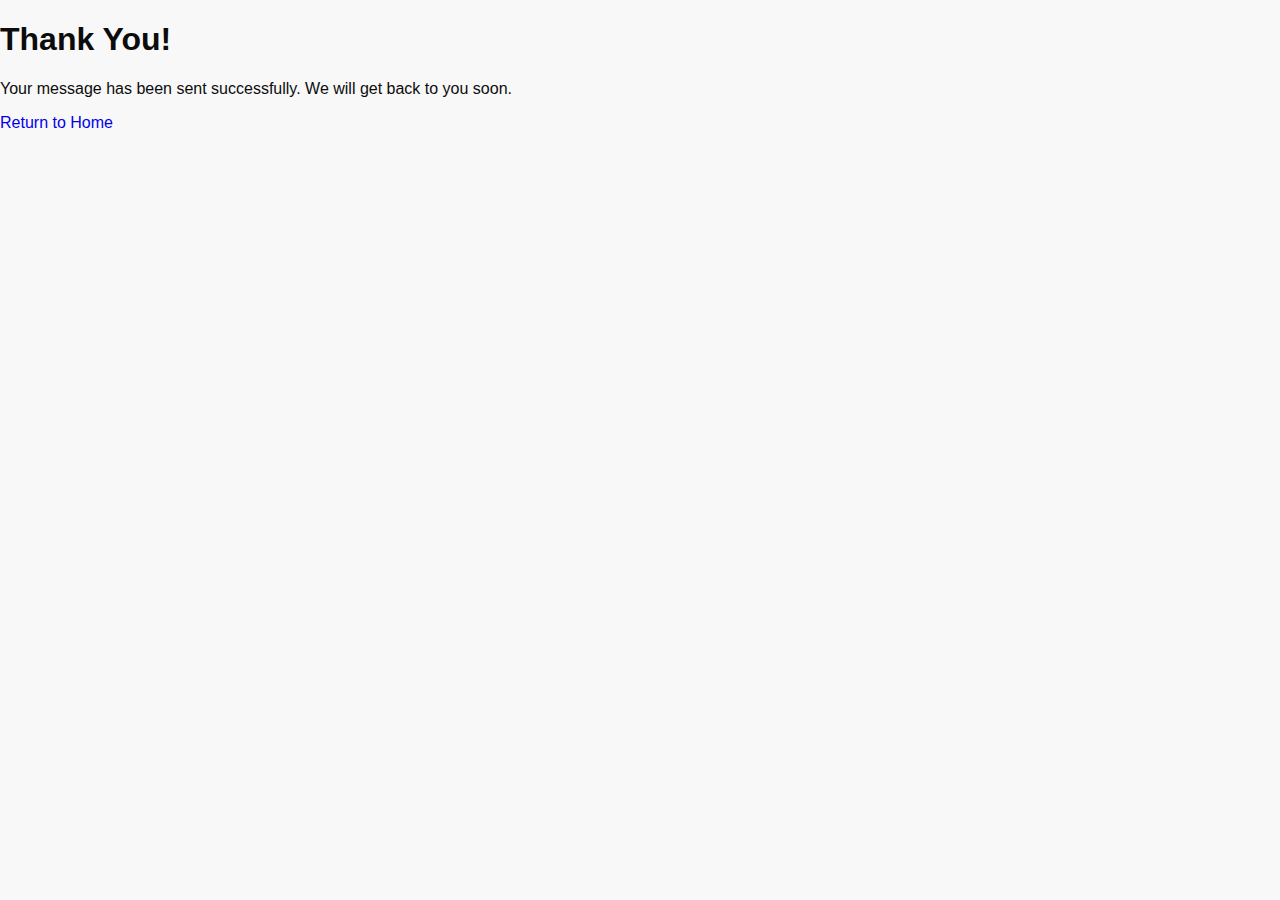
<file: thanks.html>
<!DOCTYPE html>
<html lang="en">

<head>
    <meta charset="UTF-8">
    <meta name="viewport" content="width=device-width, initial-scale=1.0">
    <title>Thank You</title>
    <link rel="stylesheet" href="css/style.css">
</head>

<body>
    <div class="thank-you-container">
        <h1>Thank You!</h1>
        <p>Your message has been sent successfully. We will get back to you soon.</p>
        <a href="index.html">Return to Home</a>
    </div>
</body>

</html>
</file>
<file: css/style.css>
body {
  font-family: "Roboto", sans-serif;
  color: #0c0c0c;
  background-color: #f8f8f8;
  overflow-x: hidden;
}

.layout_padding {
  padding: 90px 0;
}

.layout_padding2 {
  padding: 75px 0;
}

.layout_padding2-top {
  padding-top: 75px;
}

.layout_padding2-bottom {
  padding-bottom: 75px;
}

.layout_padding-top {
  padding-top: 90px;
}

.layout_padding-bottom {
  padding-bottom: 90px;
}

.heading_container {
  display: -webkit-box;
  display: -ms-flexbox;
  display: flex;
  -webkit-box-orient: vertical;
  -webkit-box-direction: normal;
      -ms-flex-direction: column;
          flex-direction: column;
  -webkit-box-align: start;
      -ms-flex-align: start;
          align-items: flex-start;
}

.heading_container h2 {
  position: relative;
  font-weight: bold;
  margin: 0;
}

.heading_container.heading_center {
  -webkit-box-align: center;
      -ms-flex-align: center;
          align-items: center;
  text-align: center;
}

.heading_container p {
  margin-top: 10px;
  margin-bottom: 0;
}

.container_border_style {
  position: relative;
  padding: 20px;
}

.container_border_style::before, .container_border_style::after {
  content: "";
  position: absolute;
  top: 50%;
  width: 3px;
  height: 90px;
  background-color: #03a7d3;
  -webkit-transform: translateY(-50%);
          transform: translateY(-50%);
}

.container_border_style::before {
  left: 0;
}

.container_border_style::after {
  right: 0;
}

a,
a:hover,
a:focus {
  text-decoration: none;
}

a:hover,
a:focus {
  color: initial;
}

.btn,
.btn:focus {
  outline: none !important;
  -webkit-box-shadow: none;
          box-shadow: none;
}

/*header section*/
.hero_area {
  position: relative;
  background-color: #020230;
  min-height: 100vh;
  display: -webkit-box;
  display: -ms-flexbox;
  display: flex;
  -webkit-box-orient: vertical;
  -webkit-box-direction: normal;
      -ms-flex-direction: column;
          flex-direction: column;
}

.sub_page .hero_area {
  min-height: auto;
}

.header_section .container-fluid {
  padding-right: 25px;
  padding-left: 25px;
}

.navbar-brand span {
  font-weight: bold;
  color: #ffffff;
  font-size: 24px;
  text-transform: uppercase;
}

.custom_nav-container {
  padding: 10px 0;
}

.custom_nav-container .navbar-nav .nav-item .nav-link {
  padding: 3px 15px;
  margin: 10px 15px;
  color: #ffffff;
  text-align: center;
  text-transform: uppercase;
}

.custom_nav-container .nav_search-btn {
  width: 35px;
  height: 35px;
  padding: 0;
  border: none;
  color: #ffffff;
  margin: 0 20px;
}

.custom_nav-container .navbar-toggler {
  outline: none;
}

.custom_nav-container .navbar-toggler {
  padding: 0;
  width: 37px;
  height: 42px;
  -webkit-transition: all 0.3s;
  transition: all 0.3s;
}

.custom_nav-container .navbar-toggler span {
  display: block;
  width: 35px;
  height: 4px;
  background-color: #ffffff;
  margin: 7px 0;
  -webkit-transition: all 0.3s;
  transition: all 0.3s;
  position: relative;
  border-radius: 5px;
  transition: all 0.3s;
}

.custom_nav-container .navbar-toggler span::before, .custom_nav-container .navbar-toggler span::after {
  content: "";
  position: absolute;
  left: 0;
  height: 100%;
  width: 100%;
  background-color: #ffffff;
  top: -10px;
  border-radius: 5px;
  -webkit-transition: all 0.3s;
  transition: all 0.3s;
}

.custom_nav-container .navbar-toggler span::after {
  top: 10px;
}

.custom_nav-container .navbar-toggler[aria-expanded="true"] {
  -webkit-transform: rotate(360deg);
          transform: rotate(360deg);
}

.custom_nav-container .navbar-toggler[aria-expanded="true"] span {
  -webkit-transform: rotate(45deg);
          transform: rotate(45deg);
}

.custom_nav-container .navbar-toggler[aria-expanded="true"] span::before, .custom_nav-container .navbar-toggler[aria-expanded="true"] span::after {
  -webkit-transform: rotate(90deg);
          transform: rotate(90deg);
  top: 0;
}

.custom_nav-container .navbar-toggler[aria-expanded="true"] .s-1 {
  -webkit-transform: rotate(45deg);
          transform: rotate(45deg);
  margin: 0;
  margin-bottom: -4px;
}

.custom_nav-container .navbar-toggler[aria-expanded="true"] .s-2 {
  display: none;
}

.custom_nav-container .navbar-toggler[aria-expanded="true"] .s-3 {
  -webkit-transform: rotate(-45deg);
          transform: rotate(-45deg);
  margin: 0;
  margin-top: -4px;
}

.custom_nav-container .navbar-toggler[aria-expanded="false"] .s-1,
.custom_nav-container .navbar-toggler[aria-expanded="false"] .s-2,
.custom_nav-container .navbar-toggler[aria-expanded="false"] .s-3 {
  -webkit-transform: none;
          transform: none;
}

.quote_btn-container {
  display: -webkit-box;
  display: -ms-flexbox;
  display: flex;
  -webkit-box-align: center;
      -ms-flex-align: center;
          align-items: center;
}

.quote_btn-container a {
  color: #ffffff;
  text-transform: uppercase;
}

.quote_btn-container a span {
  margin-left: 5px;
}

/*end header section*/
/* slider section */
.slider_section {
  -webkit-box-flex: 1;
      -ms-flex: 1;
          flex: 1;
  display: -webkit-box;
  display: -ms-flexbox;
  display: flex;
  -webkit-box-align: center;
      -ms-flex-align: center;
          align-items: center;
  padding-top: 45px;
  padding-bottom: 90px;
}

.slider_section .row {
  -webkit-box-align: center;
      -ms-flex-align: center;
          align-items: center;
}

.slider_section #customCarousel1 {
  width: 100%;
  position: unset;
}

.slider_section .detail-box {
  color: #ffffff;
}

.slider_section .detail-box h1 {
  font-weight: bold;
  margin-bottom: 25px;
  font-size: 2rem;
}

.slider_section .detail-box h1 span {
  font-size: 3rem;
  color: #03a7d3;
}

.slider_section .detail-box .btn-box {
  display: -webkit-box;
  display: -ms-flexbox;
  display: flex;
  margin: 0 -5px;
}

.slider_section .detail-box a {
  margin: 5px;
  width: 195px;
  text-align: center;
}

.slider_section .detail-box .btn-1 {
  display: inline-block;
  padding: 10px 15px;
  background-color: #03a7d3;
  color: #ffffff;
  border-radius: 5px;
  border: 1px solid #03a7d3;
  -webkit-transition: all .3s;
  transition: all .3s;
}

.slider_section .detail-box .btn-1:hover {
  background-color: transparent;
  color: #03a7d3;
}

.slider_section .detail-box .btn-2 {
  display: inline-block;
  padding: 10px 15px;
  background-color: #ff4646;
  color: #ffffff;
  border-radius: 5px;
  border: 1px solid #ff4646;
  -webkit-transition: all .3s;
  transition: all .3s;
}

.slider_section .detail-box .btn-2:hover {
  background-color: transparent;
  color: #ff4646;
}

.slider_section .img-box img {
  width: 100%;
}

.slider_section .carousel_btn-box {
  position: absolute;
  bottom: 0;
  left: 0;
  display: -webkit-box;
  display: -ms-flexbox;
  display: flex;
  -webkit-box-pack: justify;
      -ms-flex-pack: justify;
          justify-content: space-between;
  width: 100%;
  height: 50px;
  z-index: 3;
  font-size: 22px;
}

.slider_section .carousel_btn-box .carousel-control-prev,
.slider_section .carousel_btn-box .carousel-control-next {
  position: unset;
  width: 50px;
  height: 50px;
  background-color: #03a7d3;
  opacity: 1;
  font-size: 28px;
  -webkit-transition: all .3s;
  transition: all .3s;
}

.slider_section .carousel_btn-box .carousel-control-prev:hover,
.slider_section .carousel_btn-box .carousel-control-next:hover {
  background-color: #ffffff;
  color: #000000;
}

.about_section .row {
  -webkit-box-align: center;
      -ms-flex-align: center;
          align-items: center;
}

.about_section .img-box img {
  max-width: 100%;
}

.about_section .detail-box p {
  color: #999;
  margin-top: 15px;
}

.about_section .detail-box a {
  display: inline-block;
  padding: 10px 45px;
  background-color: #ff4646;
  color: #ffffff;
  border-radius: 5px;
  border: 1px solid #ff4646;
  -webkit-transition: all .3s;
  transition: all .3s;
  margin-top: 15px;
}

.about_section .detail-box a:hover {
  background-color: transparent;
  color: #ff4646;
}

.service_section {
  position: relative;
}

.service_section .box {
  margin-top: 45px;
  display: -webkit-box;
  display: -ms-flexbox;
  display: flex;
  -webkit-box-orient: vertical;
  -webkit-box-direction: normal;
      -ms-flex-direction: column;
          flex-direction: column;
  -webkit-box-align: center;
      -ms-flex-align: center;
          align-items: center;
  text-align: center;
  padding: 25px;
  background-color: #fafafa;
  -webkit-box-shadow: 0 0 5px 0 rgba(0, 0, 0, 0.15);
          box-shadow: 0 0 5px 0 rgba(0, 0, 0, 0.15);
}

.service_section .box .img-box {
  width: 75px;
  height: 75px;
  background-color: #03a7d3;
  border-radius: 100%;
  display: -webkit-box;
  display: -ms-flexbox;
  display: flex;
  -webkit-box-pack: center;
      -ms-flex-pack: center;
          justify-content: center;
  -webkit-box-align: center;
      -ms-flex-align: center;
          align-items: center;
  -webkit-transition: all .2s;
  transition: all .2s;
  padding: 10px;
}

.service_section .box .img-box img {
  width: 100%;
  max-width: 45px;
  max-height: 45px;
}

.service_section .box .detail-box {
  margin-top: 15px;
}

.service_section .box .detail-box h4 {
  font-weight: bold;
  font-size: 22px;
}

.service_section .box .detail-box a {
  color: #03a7d3;
}

.service_section .box .detail-box a:hover {
  color: #ff4646;
}

.service_section .box:hover .img-box {
  background-color: #ff4646;
}

.server_section {
  background: linear-gradient(110deg, transparent 25%, #020230 25%);
  padding: 55px 0;
  color: #ffffff;
}

.server_section .row {
  -webkit-box-align: center;
      -ms-flex-align: center;
          align-items: center;
}

.server_section .img-box {
  position: relative;
}

.server_section .img-box img {
  width: 100%;
}

.server_section .img-box .play_btn {
  position: absolute;
  top: 50%;
  left: 50%;
  display: -webkit-box;
  display: -ms-flexbox;
  display: flex;
  -webkit-box-align: center;
      -ms-flex-align: center;
          align-items: center;
  -webkit-box-pack: center;
      -ms-flex-pack: center;
          justify-content: center;
  width: 65px;
  height: 65px;
  -webkit-transform: translate(-50%, -50%);
          transform: translate(-50%, -50%);
  border: none;
}

.server_section .img-box .play_btn button {
  background-color: transparent;
  border: none;
  background-color: #03a7d3;
  color: #ffffff;
  width: 100%;
  height: 100%;
  border-radius: 100%;
  position: relative;
  z-index: 3;
  outline: none;
}

.server_section .img-box .play_btn:before, .server_section .img-box .play_btn:after {
  content: "";
  width: 100%;
  height: 100%;
  position: absolute;
  top: 50%;
  left: 50%;
  background-color: #03a7d3;
  opacity: 1;
  border-radius: 100%;
  -webkit-transform: translate(-50%, -50%);
          transform: translate(-50%, -50%);
}

.server_section .img-box .play_btn:before {
  z-index: 2;
  -webkit-animation: before-animation 1500ms infinite;
          animation: before-animation 1500ms infinite;
}

.server_section .img-box .play_btn:after {
  z-index: 1;
  -webkit-animation: after-animation 1500ms infinite;
          animation: after-animation 1500ms infinite;
}

@-webkit-keyframes before-animation {
  0% {
    -webkit-transform: translateX(-50%) translateY(-50%) translateZ(0) scale(1);
            transform: translateX(-50%) translateY(-50%) translateZ(0) scale(1);
    opacity: 1;
  }
  100% {
    -webkit-transform: translateX(-50%) translateY(-50%) translateZ(0) scale(1.5);
            transform: translateX(-50%) translateY(-50%) translateZ(0) scale(1.5);
    opacity: 0;
  }
}

@keyframes before-animation {
  0% {
    -webkit-transform: translateX(-50%) translateY(-50%) translateZ(0) scale(1);
            transform: translateX(-50%) translateY(-50%) translateZ(0) scale(1);
    opacity: 1;
  }
  100% {
    -webkit-transform: translateX(-50%) translateY(-50%) translateZ(0) scale(1.5);
            transform: translateX(-50%) translateY(-50%) translateZ(0) scale(1.5);
    opacity: 0;
  }
}

@-webkit-keyframes after-animation {
  0% {
    -webkit-transform: translateX(-50%) translateY(-50%) translateZ(0) scale(1);
            transform: translateX(-50%) translateY(-50%) translateZ(0) scale(1);
    opacity: 1;
  }
  100% {
    -webkit-transform: translateX(-50%) translateY(-50%) translateZ(0) scale(2);
            transform: translateX(-50%) translateY(-50%) translateZ(0) scale(2);
    opacity: 0;
  }
}

@keyframes after-animation {
  0% {
    -webkit-transform: translateX(-50%) translateY(-50%) translateZ(0) scale(1);
            transform: translateX(-50%) translateY(-50%) translateZ(0) scale(1);
    opacity: 1;
  }
  100% {
    -webkit-transform: translateX(-50%) translateY(-50%) translateZ(0) scale(2);
            transform: translateX(-50%) translateY(-50%) translateZ(0) scale(2);
    opacity: 0;
  }
}

.server_section .detail-box a {
  display: inline-block;
  padding: 10px 45px;
  background-color: #ff4646;
  color: #ffffff;
  border-radius: 5px;
  border: 1px solid #ff4646;
  -webkit-transition: all .3s;
  transition: all .3s;
  margin-top: 25px;
}

.server_section .detail-box a:hover {
  background-color: transparent;
  color: #ff4646;
}

.price_section .price_container {
  display: -webkit-box;
  display: -ms-flexbox;
  display: flex;
  -ms-flex-wrap: wrap;
      flex-wrap: wrap;
  -webkit-box-pack: center;
      -ms-flex-pack: center;
          justify-content: center;
  text-align: center;
}

.price_section .price_container .box {
  margin: 45px 15px 0 15px;
}

.price_section .price_container .box .detail-box {
  width: 300px;
  padding: 40px 20px 15px 20px;
  background-color: #fff;
  border-radius: 25px;
  -webkit-box-shadow: 0 0 5px 0 rgba(0, 0, 0, 0.1);
          box-shadow: 0 0 5px 0 rgba(0, 0, 0, 0.1);
}

.price_section .price_container .box .detail-box h2 {
  font-weight: bold;
}

.price_section .price_container .box .detail-box h2 span {
  font-size: 3rem;
}

.price_section .price_container .box .detail-box h6 {
  text-transform: uppercase;
  color: #03a7d3;
  font-size: 20px;
  margin-bottom: 10px;
}

.price_section .price_container .box .price_features {
  padding: 0;
  list-style-type: none;
}

.price_section .price_container .box .price_features li {
  margin: 10px 0;
}

.price_section .price_container .box .btn-box {
  margin-top: 25px;
}

.price_section .price_container .box .btn-box a {
  display: inline-block;
  padding: 10px 35px;
  background-color: #ff4646;
  color: #ffffff;
  border-radius: 5px;
  border: 1px solid #ff4646;
  -webkit-transition: all .3s;
  transition: all .3s;
  border: none;
}

.price_section .price_container .box .btn-box a:hover {
  background-color: transparent;
  color: #ff4646;
}

.price_section .price_container .box .btn-box a:hover {
  background-color: #03a7d3;
  color: #ffffff;
}

.price_section .price_container .box:hover {
  color: #ffffff;
}

.price_section .price_container .box:hover .detail-box {
  background-color: #03a7d3;
}

.price_section .price_container .box:hover h6 {
  color: #ffffff;
}

.price_section .price_container .box:hover a {
  background-color: #03a7d3;
  color: #ffffff;
}

.client_section {
  padding-bottom: 45px;
}

.client_section .heading_container {
  margin-bottom: 35px;
}

.client_section .box {
  display: -webkit-box;
  display: -ms-flexbox;
  display: flex;
  -webkit-box-align: center;
      -ms-flex-align: center;
          align-items: center;
  margin: 45px 0;
}

.client_section .box .img-box {
  width: 125px;
  height: 125px;
  min-width: 125px;
  border-radius: 100%;
  overflow: hidden;
  margin-right: -65px;
  position: relative;
}

.client_section .box .img-box img {
  width: 100%;
}

.client_section .box .client_info {
  display: -webkit-box;
  display: -ms-flexbox;
  display: flex;
  -webkit-box-pack: justify;
      -ms-flex-pack: justify;
          justify-content: space-between;
}

.client_section .box .client_info .client_name h5 {
  font-weight: bold;
  color: #03a7d3;
  margin-bottom: 0;
  text-transform: uppercase;
}

.client_section .box .client_info .client_name h6 {
  margin-bottom: 0;
  color: #ff4646;
  font-weight: normal;
  font-size: 14px;
  text-transform: uppercase;
}

.client_section .box .client_info i {
  font-size: 24px;
  color: #03a7d3;
}

.client_section .box p {
  margin-top: 25px;
}

.client_section .box .detail-box {
  background-color: #ffffff;
  padding: 45px 45px 45px 85px;
  -webkit-box-shadow: 0 0 5px 0 rgba(0, 0, 0, 0.2);
          box-shadow: 0 0 5px 0 rgba(0, 0, 0, 0.2);
}

.client_section .carousel-control-prev,
.client_section .carousel-control-next {
  width: 50px;
  height: 50px;
  background-color: #03a7d3;
  opacity: 1;
  font-size: 28px;
  font-weight: bold;
  top: 50%;
  -webkit-transform: translateY(-50%);
          transform: translateY(-50%);
}

.client_section .carousel-control-prev {
  left: 0;
}

.client_section .carousel-control-next {
  right: 0;
}

.contact_section {
  position: relative;
}

.contact_section .heading_container {
  margin-bottom: 45px;
}

.contact_section .form_container input {
  width: 100%;
  border: 1px solid #b0b0b0;
  height: 50px;
  margin-bottom: 25px;
  padding-left: 15px;
  background-color: transparent;
  outline: none;
  color: #101010;
}

.contact_section .form_container input::-webkit-input-placeholder {
  color: #b0b0b0;
}

.contact_section .form_container input:-ms-input-placeholder {
  color: #b0b0b0;
}

.contact_section .form_container input::-ms-input-placeholder {
  color: #b0b0b0;
}

.contact_section .form_container input::placeholder {
  color: #b0b0b0;
}

.contact_section .form_container input.message-box {
  height: 120px;
}

.contact_section .form_container .btn_box {
  display: -webkit-box;
  display: -ms-flexbox;
  display: flex;
  -webkit-box-pack: center;
      -ms-flex-pack: center;
          justify-content: center;
}

.contact_section .form_container button {
  border: none;
  text-transform: uppercase;
  display: inline-block;
  padding: 15px 65px;
  background-color: #ff4646;
  color: #ffffff;
  border-radius: 0;
  border: 1px solid #ff4646;
  -webkit-transition: all .3s;
  transition: all .3s;
  font-weight: bold;
}

.contact_section .form_container button:hover {
  background-color: transparent;
  color: #ff4646;
}

/* info section */
.info_section {
  background-color: #020230;
  color: #ffffff;
}

.info_section h4 {
  font-weight: 600;
  margin-bottom: 20px;
}

.info_section .info_contact .contact_link_box {
  display: -webkit-box;
  display: -ms-flexbox;
  display: flex;
  -webkit-box-orient: vertical;
  -webkit-box-direction: normal;
      -ms-flex-direction: column;
          flex-direction: column;
}

.info_section .info_contact .contact_link_box a {
  margin: 5px 0;
  color: #ffffff;
}

.info_section .info_contact .contact_link_box a i {
  margin-right: 5px;
}

.info_section .info_contact .contact_link_box a:hover {
  color: #ff4646;
}

.info_section .info_social {
  display: -webkit-box;
  display: -ms-flexbox;
  display: flex;
  margin-top: 20px;
}

.info_section .info_social a {
  display: -webkit-box;
  display: -ms-flexbox;
  display: flex;
  -webkit-box-pack: center;
      -ms-flex-pack: center;
          justify-content: center;
  -webkit-box-align: center;
      -ms-flex-align: center;
          align-items: center;
  color: #ffffff;
  border-radius: 100%;
  margin-right: 10px;
  font-size: 24px;
}

.info_section .info_social a:hover {
  color: #ff4646;
}

.info_section .info_links {
  display: -webkit-box;
  display: -ms-flexbox;
  display: flex;
  -webkit-box-orient: vertical;
  -webkit-box-direction: normal;
      -ms-flex-direction: column;
          flex-direction: column;
  -ms-flex-wrap: wrap;
      flex-wrap: wrap;
}

.info_section .info_links a {
  display: -webkit-box;
  display: -ms-flexbox;
  display: flex;
  -webkit-box-align: center;
      -ms-flex-align: center;
          align-items: center;
  margin-bottom: 15px;
  color: #ffffff;
}

.info_section .info_links a img {
  margin-right: 10px;
}

.info_section .info_links a:hover, .info_section .info_links a.active {
  color: #ff4646;
}

.info_section form input {
  border: none;
  border-bottom: 1px solid #ffffff;
  background-color: transparent;
  width: 100%;
  height: 45px;
  color: #ffffff;
  outline: none;
}

.info_section form input::-webkit-input-placeholder {
  color: #ffffff;
}

.info_section form input:-ms-input-placeholder {
  color: #ffffff;
}

.info_section form input::-ms-input-placeholder {
  color: #ffffff;
}

.info_section form input::placeholder {
  color: #ffffff;
}

.info_section form button {
  width: 100%;
  text-align: center;
  display: inline-block;
  padding: 10px 55px;
  background-color: #ff4646;
  color: #ffffff;
  border-radius: 0;
  border: 1px solid #ff4646;
  -webkit-transition: all .3s;
  transition: all .3s;
  margin-top: 15px;
}

.info_section form button:hover {
  background-color: transparent;
  color: #ff4646;
}

/* end info section */
/* footer section*/
.footer_section {
  position: relative;
  background-color: #020230;
  text-align: center;
}

.footer_section p {
  color: #ffffff;
  padding: 20px 0;
  margin: 0;
  border-top: 1px solid #ffffff;
}

.footer_section p a {
  color: inherit;
}
/*# sourceMappingURL=style.css.map */

/* Reduce overall padding */
body {
  margin: 0;
  padding: 0;
}

.container {
  max-width: 100%;
  padding-left: 15px;
  padding-right: 15px;
}

/* Hero Section adjustments */
.hero_area {
  padding: 0;
  margin: 0;
}

.slider_section {
  height: 80vh; /* Adjust hero height */
  display: flex;
  align-items: center;
  justify-content: center;
}

.slider_section .carousel-inner .carousel-item {
  height: 100%;
}

.detail-box h1 {
  font-size: 2.5rem; /* Adjust headline font size */
  margin-bottom: 1rem;
}

.detail-box p {
  margin-bottom: 1rem;
}

/* Reduce whitespace around sections */
.section {
  padding: 40px 0;
}

.layout_padding {
  padding: 20px 0;
}

.layout_padding-bottom {
  padding-bottom: 20px;
}

/* Adjust service section cards */
.service_section .box {
  margin-bottom: 20px;
  padding: 15px;
}

.service_section .img-box img {
  max-width: 100%;
  height: auto;
}

/* About section adjustments */
.about_section .detail-box {
  padding: 20px;
}

.about_section .img-box img {
  max-width: 100%;
  height: auto;
}

/* Footer section */
.footer_section {
  padding: 15px 0;
  font-size: 0.875rem;
}

/* Reduce gaps between columns */
.row {
  margin-left: -15px;
  margin-right: -15px;
}

.col-md-6, .col-lg-4 {
  padding-left: 15px;
  padding-right: 15px;
}

/* Ensure responsiveness */
@media (max-width: 768px) {
  .slider_section {
    height: 60vh;
  }

  .detail-box h1 {
    font-size: 2rem;
  }

  .detail-box p {
    font-size: 0.875rem;
  }
}
</file>
<file: css/responsive.css>
@media (max-width: 1300px) {}

@media (max-width: 1120px) {}

@media (max-width: 992px) {
  .hero_area {
    min-height: auto;
  }

  #navbarSupportedContent {
    padding: 15px 0 25px 0;
  }

  .quote_btn-container {
    flex-direction: column;
    align-items: center;
  }

  .quote_btn-container a {
    margin-right: 0;
    margin-top: 10px;
  }

  .slider_section {
    padding: 45px 0 90px 0;
  }


  .client_section .box {
    margin: 15px;
  }

  .client_section .carousel_btn-box {
    display: flex;
    justify-content: center;
    margin-top: 45px;
  }

  .client_section .carousel-control-prev,
  .client_section .carousel-control-next {
    position: unset;
    margin: 0 2.5px;
    width: 45px;
    height: 45px;
  }

  .info_section .info_main_row>div {
    margin-bottom: 25px;
  }
}

@media (max-width: 768px) {
  .slider_section .detail-box {
    margin-bottom: 45px;
    text-align: center;
  }

  .slider_section .detail-box .btn-box {
    justify-content: center;
  }

  .about_section .detail-box {
    margin-bottom: 45px;
  }


  .service_section .row .service_col_middle {
    order: 2;
  }

  .service_section .service_col_middle .box {
    margin-bottom: 45px;
  }

  .server_section {
    background: none;
    background-color: #020230;
  }

  .server_section .img-box {
    margin-bottom: 25px;
  }

  .contact_section .form_container {
    margin-right: 0;
    margin-bottom: 45px;
  }

  .info_section .row>div {
    display: flex;
    flex-direction: column;
    align-items: center;
    text-align: center;
    margin-bottom: 35px;
  }

  .info_section .info_links {
    align-items: center;
  }
}

@media (max-width: 576px) {


  .client_section .box {
    flex-direction: column;
    align-items: center;
  }

  .client_section .box .detail-box {
    padding: 85px 45px 45px 45px;

  }

  .client_section .box .img-box {
    margin-right: 0;
    margin-bottom: -65px;
  }
}

@media (max-width: 480px) {}

@media (max-width: 420px) {}

@media (max-width: 376px) {
  .slider_section .detail_box h1 {
    font-size: 2.5rem;
  }
}

@media (min-width: 1200px) {
  .container {
    max-width: 1170px;
  }
}
</file>
